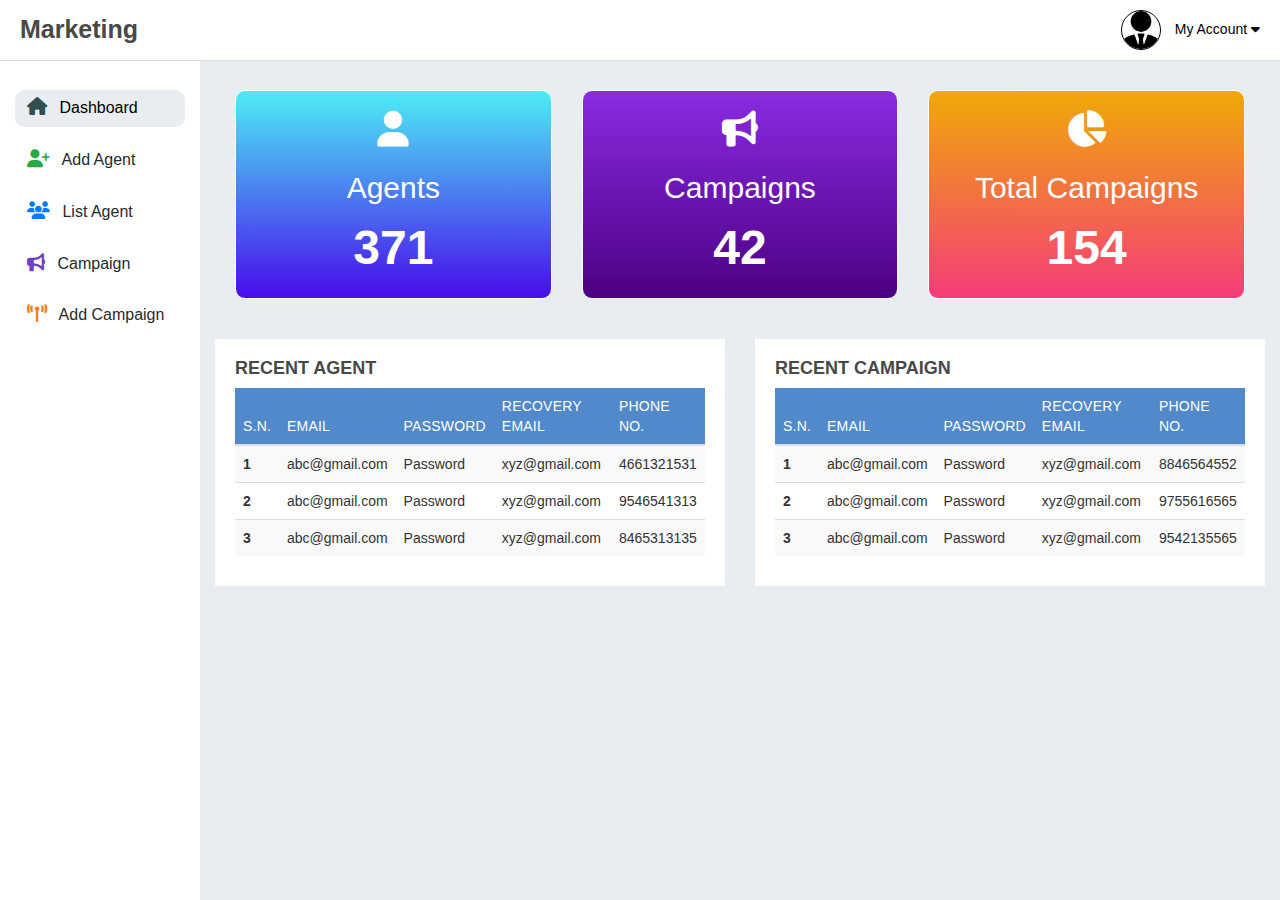
<file: index.html>
<!DOCTYPE html>
<html lang="en">

<head>
    <meta charset="UTF-8">
    <meta name="viewport" content="width=device-width, initial-scale=1.0">
    <title>Dashboard</title>
    <link rel="stylesheet" href="https://maxcdn.bootstrapcdn.com/bootstrap/3.3.7/css/bootstrap.min.css">
    <link rel="stylesheet" href="https://cdnjs.cloudflare.com/ajax/libs/font-awesome/6.5.2/css/all.min.css">
    <link rel="stylesheet" href="Assets/CSS/style.css">
    <link rel="stylesheet" href="Assets/CSS/media.css">

</head>



<body>


    <div class="topbar">
        <div class="hamburger" data-toggle="collapse" data-target="#sidebar-collapse">
            <i class="fa fa-bars"></i>
        </div>
        <div class="dash-logo">
            <!-- <img src="Assets/img/logoofsmile.png" alt="Company Logo"> -->
            <h3>Marketing</h3>
            <!-- Replace with your logo URL -->
        </div>


        <div class="profile-section">
            <div class="dropdown d-inlie">
                <img src="Assets/img/businessman.png" alt="Profile Image" class="img-circle" id="profileDropdown"
                    data-toggle="dropdown">
                <span class="text-light ml-2" data-toggle="dropdown">My Account
                    <span class="fa fa-caret-down"></span>
                </span>
                <ul class="dropdown-menu dropdown-menu-right" aria-labelledby="profileDropdown">
                    <li><a href="#"><i class="fa fa-cog"></i> Setting</a></li>
                    <li class="divider"> </li>
                    <li>
                        <a href="login.html"> <i class="fa-solid fa-right-to-bracket"></i> Login</a>
                    </li>
                    <li class="divider"> </li>
                    <li>
                        <a href="#"> <i class="fa fa-sign-out"></i> Logout</a>
                    </li>
                </ul>
            </div>
        </div>


        <!-- <div class="dropdown profile-info">
            <img src="Assets/img/businessman.png" alt="Profile Picture">
            <span>My Account</span>
            <button class="dropdown-toggle" type="button" id="dropdownMenu1" data-toggle="dropdown" aria-haspopup="true" aria-expanded="true">
                <span class="fa fa-caret-down"></span>
            </button>
            <ul class="dropdown-menu" aria-labelledby="dropdownMenu1">
                <li><a href="#"><i class="fa fa-cog"></i> Settings</a></li>
                <li><a href="#"><i class="fa fa-sign-out"></i> Logout</a></li>
            </ul>
        </div> -->



    </div>


    <div id="sidebar-collapse" class="sidebar">
        <a href="index.html" class="active"><i class="fa fa-home"></i> Dashboard</a>
        <a href="add_agent.html"><i class="fa fa-user-plus"></i> Add Agent</a>
        <a href="list_agent.html"><i class="fa fa-users"></i> List Agent</a>
        <a href="campaign.html"><i class="fa fa-bullhorn"></i> Campaign</a>
        <a href="Add_campaign.html"> <i class="fas fa-broadcast-tower"></i> Add Campaign</a>
    </div>


    <!-- <div class="content">
        <div class="container-fluid">
            <div class="row">
                <div class="card-container">

                    <div class="col-sm-4">
                        <div class="card" style="background-image: url(./Assets/img/download.svg); color: #fff;">
                            <div class="icons">
                                <i class="fas fa-users"></i>
                            </div>
                            <h4>Agents</h4>
                            <p>Visited Users: <span id="card1-users">123</span></p>
                        </div>
                    </div>

                    <div class="col-sm-4">
                        <div class="card" style="background-image: url(./Assets/img/pattern-1.jpg); color: #fff;">
                            <i class="fa fa-bullhorn"></i>
                            <h4>Active Campaigns</h4>
                            <p>Visited Users: <span id="card2-users">456</span></p>
                        </div>

                    </div>

                    <div class="col-sm-4">
                        <div class="card">
                            <i class="fa fa-tasks"></i>
                            <h4>Total Campaigns</h4>
                            <p>Visited Users: <span id="card3-users">789</span></p>
                        </div>
                    </div>

                </div>
            </div>
        </div>
    </div> -->


    <!-- <div class="cards-container"> -->


    <div class="content">
        <div class="container-fluid">

            <div class="row">
                <div class="col-md-4">
                    <div class="card agent">
                        <i class="fas fa-user icon"></i>
                        <h2>Agents</h2>
                        <!-- <h2> 654</h2> -->
                        <div class="number" data-target="5230">0</div>
                        <!-- <h3> 112</h3> -->
                    </div>
                </div>
                <div class="col-md-4">
                    <div class="card campaigns">
                        <i class="fas fa-bullhorn icon" style="color: #fff;"></i>
                        <h2>Campaigns</h2>
                        <div class="number" data-target="525">0</div>
                        <!-- <h2> 541</h2> -->
                    </div>
                </div>
                <div class="col-md-4">
                    <div class="card total-campaigns">
                        <i class="fas fa-chart-pie icon"></i>
                        <h2>Total Campaigns</h2>
                        <div class="number" data-target="2135">0</div>
                        <!-- <h2> 124</h2> -->
                    </div>
                </div>
            </div>
        </div>
    </div>
    <!-- </div> -->

    <div id="table_dashboard" class="mrgnleft">
        <div class="container-fluid">

            <div class="row">
                <div class="col-md-6">
                    <div class="dashboard_box table-responsive table-scroll">
                        <h4 id="heading">Recent Agent</h4>

                        <!-- +++++++++++++++++++++ -->

                        <table class="table table-striped bg-white p-2">
                            <thead class="thead-dark" style="background-color: #5289CA; color: #fff;">
                                <tr>
                                    <th scope="col">S.N.</th>
                                    <th scope="col">Email</th>
                                    <th scope="col">Password</th>
                                    <th scope="col">Recovery Email</th>
                                    <th scope="col">Phone No.</th>
                                </tr>
                            </thead>
                            <tbody>
                                <tr>
                                    <th scope="row">1</th>
                                    <td>abc@gmail.com</td>
                                    <td>Password</td>
                                    <td>xyz@gmail.com</td>
                                    <td>4661321531</td>
                                </tr>
                                <tr>
                                    <th scope="row">2</th>
                                    <td>abc@gmail.com</td>
                                    <td>Password</td>
                                    <td>xyz@gmail.com</td>
                                    <td>9546541313</td>
                                </tr>
                                <tr>
                                    <th scope="row">3</th>
                                    <td>abc@gmail.com</td>
                                    <td>Password</td>
                                    <td>xyz@gmail.com</td>
                                    <td>8465313135</td>
                                </tr>
                            </tbody>
                        </table>
                        <!-- +++++++++++++++++++++ -->


                    </div>
                </div>


                <div class="col-md-6">
                    <div class="dashboard_box table-responsive table-scroll">
                        <h4 id="heading">Recent Campaign</h4>

                        <!-- +++++++++++++++++++++ -->

                        <table class="table table-striped bg-white p-2">
                            <thead class="thead-dark" style="background-color: #5289CA; color: #fff;">
                                <tr>
                                    <th scope="col">S.N.</th>
                                    <th scope="col">Email</th>
                                    <th scope="col">Password</th>
                                    <th scope="col">Recovery Email</th>
                                    <th scope="col">Phone No.</th>
                                </tr>
                            </thead>
                            <tbody>
                                <tr>
                                    <th scope="row">1</th>
                                    <td>abc@gmail.com</td>
                                    <td>Password</td>
                                    <td>xyz@gmail.com</td>
                                    <td>8846564552</td>
                                </tr>
                                <tr>
                                    <th scope="row">2</th>
                                    <td>abc@gmail.com</td>
                                    <td>Password</td>
                                    <td>xyz@gmail.com</td>
                                    <td>9755616565</td>
                                </tr>
                                <tr>
                                    <th scope="row">3</th>
                                    <td>abc@gmail.com</td>
                                    <td>Password</td>
                                    <td>xyz@gmail.com</td>
                                    <td>9542135565</td>
                                </tr>
                            </tbody>
                        </table>


                        <!-- +++++++++++++++++++++ -->
                    </div>
                </div>







            </div>


        </div>
    </div>






    <script src="https://ajax.googleapis.com/ajax/libs/jquery/3.5.1/jquery.min.js"></script>
    <script src="https://maxcdn.bootstrapcdn.com/bootstrap/3.3.7/js/bootstrap.min.js"></script>
    <script src="Assets/JS/script.js"></script>


</body>

</html>
</file>
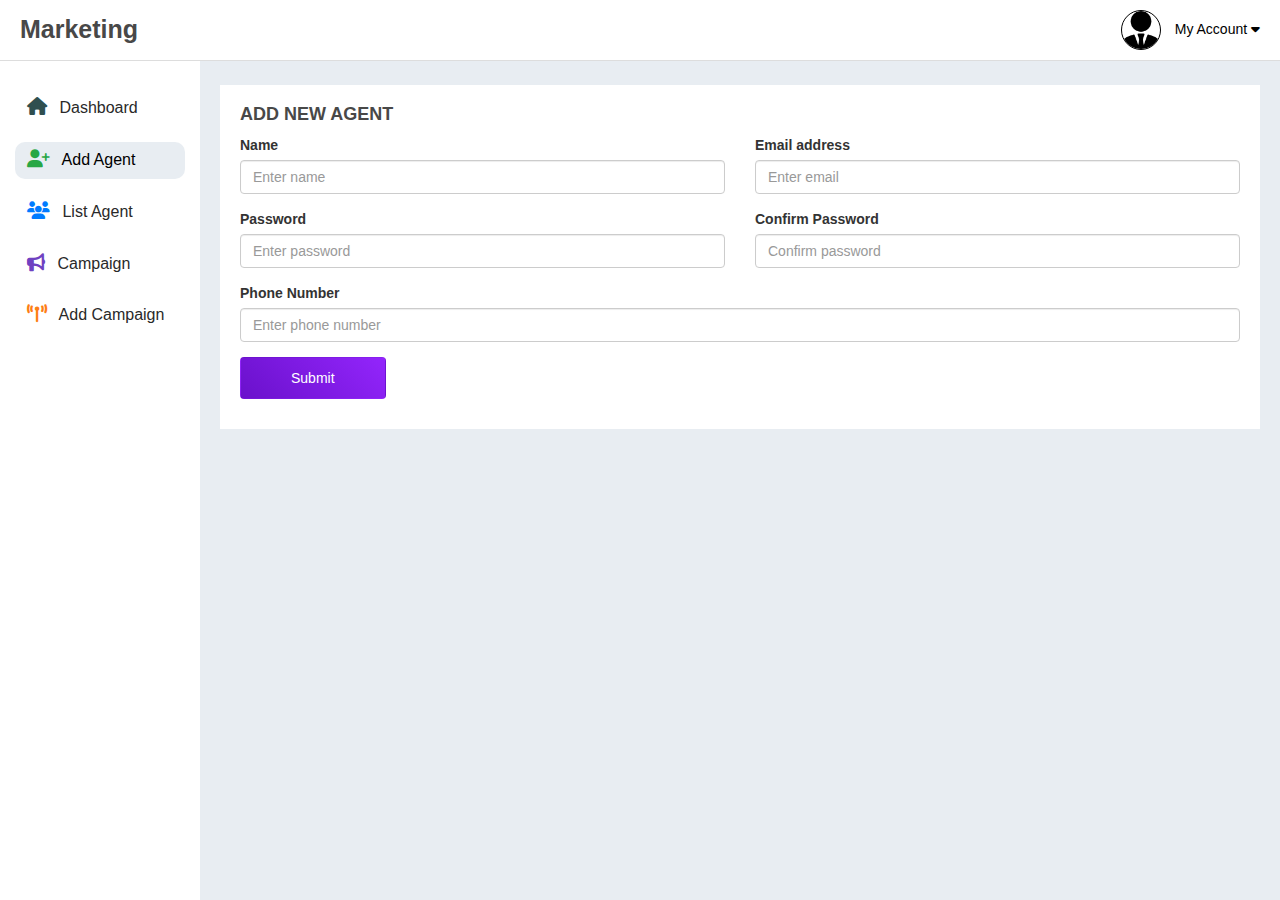
<file: add_agent.html>
<!DOCTYPE html>
<html lang="en">

<head>
    <meta charset="UTF-8">
    <meta name="viewport" content="width=device-width, initial-scale=1.0">
    <title>Dashboard</title>
    <link rel="stylesheet" href="https://maxcdn.bootstrapcdn.com/bootstrap/3.3.7/css/bootstrap.min.css">
    <!-- <link rel="stylesheet" href="https://maxcdn.bootstrapcdn.com/font-awesome/4.7.0/css/font-awesome.min.css"> -->

    <link rel="stylesheet" href="https://cdnjs.cloudflare.com/ajax/libs/font-awesome/6.5.2/css/all.min.css">
    <link rel="stylesheet" href="Assets/CSS/style.css">
    <link rel="stylesheet" href="Assets/CSS/media.css">

</head>

<body>



    <div class="topbar">
        <div class="hamburger" data-toggle="collapse" data-target="#sidebar-collapse">
            <i class="fa fa-bars"></i>
        </div>
        <div class="dash-logo">
            <!-- <img src="Assets/img/logoofsmile.png" alt="Company Logo"> -->
            <h3>Marketing</h3>

            <!-- Replace with your logo URL -->
        </div>
        <div class="profile-section">
            <div class="dropdown d-inlie">
                <img src="Assets/img/businessman.png" alt="Profile Image" class="img-circle" id="profileDropdown" data-toggle="dropdown">
                <span class="text-light ml-2" data-toggle="dropdown">My Account
                    <span class="fa fa-caret-down"></span>
                </span>
                <ul class="dropdown-menu dropdown-menu-right" aria-labelledby="profileDropdown">
                    <li><a href="#"><i class="fa fa-cog"></i> Setting</a></li>
                    <li class="divider"></li>
                    <li>
                        <a href="login.html"> <i class="fa-solid fa-right-to-bracket"></i> Login</a>
                    </li>
                    <li class="divider"> </li>
                    <li>
                        <a href="#"> <i class="fa fa-sign-out"></i> Logout</a>
                    </li>
                </ul>
            </div>
        </div>
    </div>



    <div id="sidebar-collapse" class="sidebar">
        <a href="index.html"><i class="fa fa-home"></i> Dashboard</a>
        <a href="add_agent.html" class="active"><i class="fa fa-user-plus"></i> Add Agent</a>
        <a href="list_agent.html"><i class="fa fa-users"></i> List Agent</a>
        <a href="campaign.html"><i class="fa fa-bullhorn"></i> Campaign</a>
        <a href="Add_campaign.html"> <i class="fas fa-broadcast-tower"></i> Add Campaign</a>
    </div>




    <!-- ~~~~~~~~~~~~~~~~~~~~~~~~~~~~~~~~ -->

    <div id="agent_form" class="mrgnleft mrgntop">
        <div class="container-fluid">
            <div class="row">
                <form>
                    <h4 class="mb-4" id="heading">Add new agent</h4>
                    <div class="form-group">
                        <div class="row">
                            <div class="col-sm-6">
                                <label for="name">Name</label>
                                <input type="text" class="form-control" id="name" placeholder="Enter name" required>
                            </div>
                            <div class="col-sm-6">
                                <label for="email">Email address</label>
                                <input type="email" class="form-control" id="email" placeholder="Enter email" required>
                            </div>
                        </div>
                    </div>
                    <div class="form-group">
                        <div class="row">
                            <div class="col-sm-6">
                                <label for="password">Password</label>
                                <input type="password" class="form-control" id="password" placeholder="Enter password" required>
                            </div>
                            <div class="col-sm-6">
                                <label for="confirm-password">Confirm Password</label>
                                <input type="password" class="form-control" id="confirm-password" placeholder="Confirm password" required>
                            </div>
                        </div>
                    </div>
                    <div class="form-group">
                        <div class="row">
                            <div class="col-sm-12">
                                <label for="phone">Phone Number</label>
                                <input type="tel" class="form-control" id="phone" placeholder="Enter phone number" required>
                            </div>
                        </div>
                    </div>
                    <button type="button" class="btn btn-dark ">Submit</button>
                </form>
            </div>
        </div>
    </div>
    <!-- ~~~~~~~~~~~~~~~~~~~~~~~~~~~~~~~~ -->



    <!-- <div id="table_dashboard" class="mrgnleft">
        <div class="container-fluid">

            <div class="row">
                <div class="col-sm-12">
                    <div class="dashboard_box table-responsive table-scroll">
                        <h4 id="heading">Agent data</h4>

                        <table class="table table-striped bg-white p-2">
                            <thead class="thead-dark" style="background-color: #292929; color: #fff;">
                                <tr>
                                    <th scope="col">S.N.</th>
                                    <th scope="col">Email</th>
                                    <th scope="col">Password</th>
                                    <th scope="col">Recovery Email</th>
                                    <th scope="col">Phone No.</th>
                                    <th scope="col">Country Name</th>
                                    <th scope="col">Status</th>
                                </tr>
                            </thead>
                            <tbody>
                                <tr>
                                    <th scope="row">1</th>
                                    <td>Mark</td>
                                    <td>Otto</td>
                                    <td>@mdo</td>
                                    <td>4661321531</td>
                                    <td>xyz</td>
                                    <td>xyz</td>
                                </tr>
                                <tr>
                                    <th scope="row">2</th>
                                    <td>Jacob</td>
                                    <td>Thornton</td>
                                    <td>@fat</td>
                                    <td>9546541313</td>
                                    <td>xyz</td>
                                    <td>xyz</td>

                                </tr>
                                <tr>
                                    <th scope="row">3</th>
                                    <td>Larry</td>
                                    <td>the Bird</td>
                                    <td>@twitter</td>
                                    <td>8465313135</td>
                                    <td>xyz</td>
                                    <td>xyz</td>

                                </tr>
                            </tbody>
                        </table>

                    </div>
                </div>
            </div>
        </div>
    </div> -->





    <script src="https://ajax.googleapis.com/ajax/libs/jquery/3.5.1/jquery.min.js"></script>
    <script src="https://maxcdn.bootstrapcdn.com/bootstrap/3.3.7/js/bootstrap.min.js"></script>

    <script src="Assets/JS/script.js"></script>

</body>

</html>
</file>
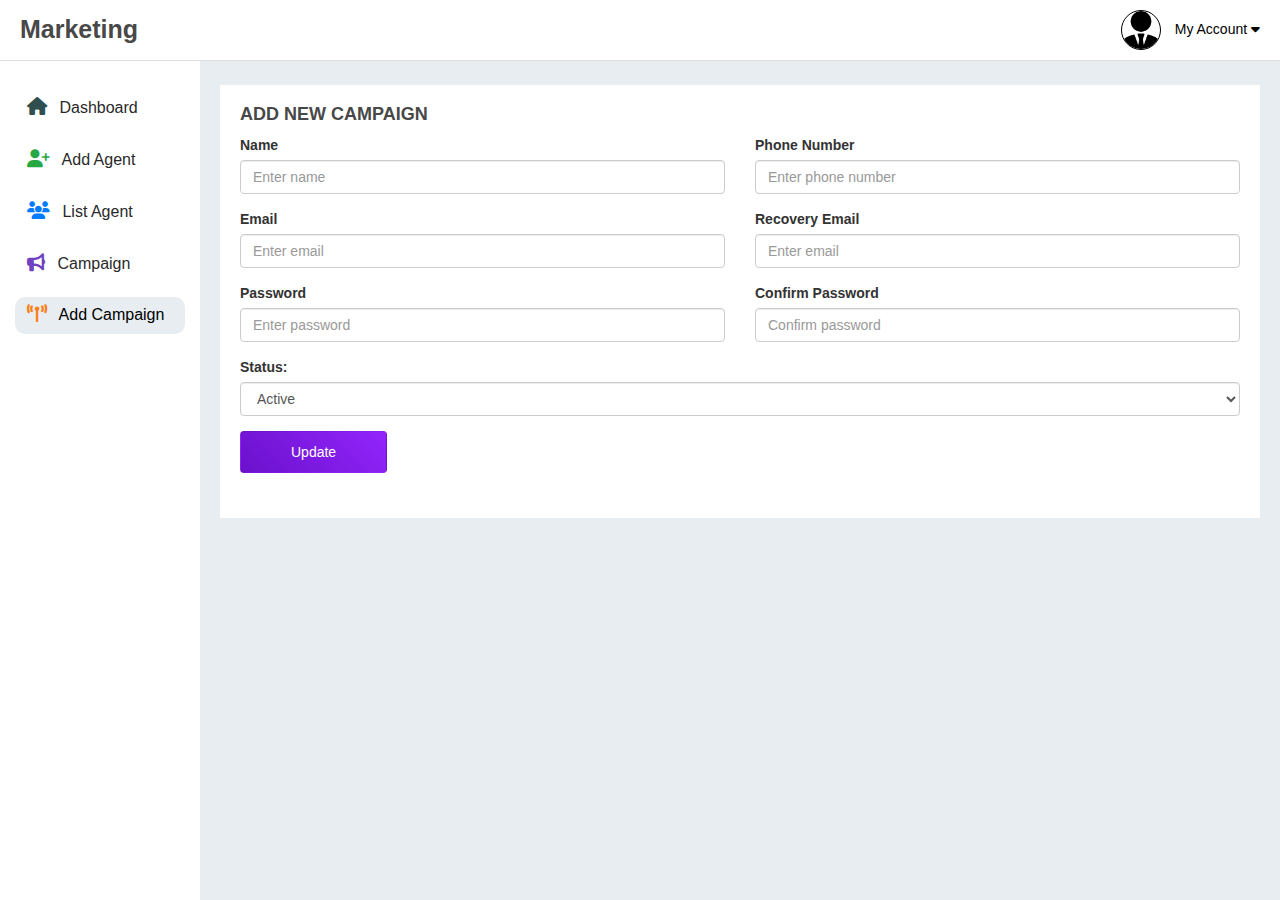
<file: Add_campaign.html>
<!DOCTYPE html>
<html lang="en">

<head>
    <meta charset="UTF-8">
    <meta name="viewport" content="width=device-width, initial-scale=1.0">
    <title>Dashboard</title>
    <link rel="stylesheet" href="https://maxcdn.bootstrapcdn.com/bootstrap/3.3.7/css/bootstrap.min.css">
    <link rel="stylesheet" href="https://cdnjs.cloudflare.com/ajax/libs/font-awesome/6.5.2/css/all.min.css">
    <link rel="stylesheet" href="Assets/CSS/style.css">
    <link rel="stylesheet" href="Assets/CSS/media.css">

</head>

<body>



    <div class="topbar">
        <div class="hamburger" data-toggle="collapse" data-target="#sidebar-collapse">
            <i class="fa fa-bars"></i>
        </div>
        <div class="dash-logo">
            <!-- <img src="Assets/img/logoofsmile.png" alt="Company Logo"> -->
            <h3>Marketing</h3>
            <!-- Replace with your logo URL -->
        </div>
        <div class="profile-section">
            <div class="dropdown d-inlie">
                <img src="Assets/img/businessman.png" alt="Profile Image" class="img-circle" id="profileDropdown" data-toggle="dropdown">
                <span class="text-light ml-2" data-toggle="dropdown">My Account
                    <span class="fa fa-caret-down"></span>
                </span>
                <ul class="dropdown-menu dropdown-menu-right" aria-labelledby="profileDropdown">
                    <li><a href="#"><i class="fa fa-cog"></i> Setting</a></li>
                    <li class="divider"></li>
                    <li>
                        <a href="login.html"> <i class="fa-solid fa-right-to-bracket"></i> Login</a>
                    </li>
                    <li class="divider"> </li>
                    <li>
                        <a href="#"> <i class="fa fa-sign-out"></i> Logout</a>
                    </li>
                </ul>
            </div>
        </div>
    </div>



    <div id="sidebar-collapse" class="sidebar">
        <a href="index.html"><i class="fa fa-home"></i> Dashboard</a>
        <a href="add_agent.html"><i class="fa fa-user-plus"></i> Add Agent</a>
        <a href="list_agent.html"><i class="fa fa-users"></i> List Agent</a>
        <a href="campaign.html"><i class="fa fa-bullhorn"></i> Campaign</a>
        <a href="Add_campaign.html" class="active"> <i class="fas fa-broadcast-tower"></i> Add Campaign</a>
    </div>




    <!-- ~~~~~~~~~~~~~~~~~~~~~~~~~~~~~~~~ -->

    <div id="agent_form" class="mrgnleft mrgntop">
        <div class="container-fluid">
            <div class="row">
                <form>
                    <h4 class="mb-4" id="heading">Add new campaign</h4>
                    <div class="form-group">
                        <div class="row">
                            <div class="col-sm-6">
                                <label for="name">Name</label>
                                <input type="text" class="form-control" id="name" placeholder="Enter name" required>
                            </div>

                            <div class="col-sm-6">
                                <label for="phone">Phone Number</label>
                                <input type="tel" class="form-control" id="phone" placeholder="Enter phone number" required>
                            </div>

                        </div>
                    </div>
                    <div class="form-group">
                        <div class="row">
                            <div class="col-sm-6">
                                <label for="email">Email</label>
                                <input type="email" class="form-control" id="email" placeholder="Enter email" required>
                            </div>
                            <div class="col-sm-6">
                                <label for="email">Recovery Email</label>
                                <input type="email" class="form-control" id="email" placeholder="Enter email" required>
                            </div>

                        </div>
                    </div>
                    <div class="form-group">
                        <div class="row">
                            <div class="col-sm-6">
                                <label for="password">Password</label>
                                <input type="password" class="form-control" id="password" placeholder="Enter password" required>
                            </div>
                            <div class="col-sm-6">
                                <label for="confirm-password">Confirm Password</label>
                                <input type="password" class="form-control" id="confirm-password" placeholder="Confirm password" required>
                            </div>

                        </div>
                    </div>
                    <div class="form-group">
                        <label for="status">Status:</label>
                        <select class="form-control" id="status" name="status">
                            <option value="active">Active</option>
                            <option value="inreview">In Review</option>
                            <option value="suspended">Suspended</option>
                            <option value="appealed">Appealed</option>
                        </select>
                    </div>


                    <div class="form-group">
                        <div class="row">
                            <div class="col-sm-12 col-lg-3 col-md-4">
                                <button type="button" class="btn btn-dark ">Update</button>
                            </div>
                        </div>
                    </div>
                    <!-- <button type="button" class="btn btn-dark ">Save</button> -->
                </form>
            </div>
        </div>
    </div>
    <!-- ~~~~~~~~~~~~~~~~~~~~~~~~~~~~~~~~ -->





    <script src="https://ajax.googleapis.com/ajax/libs/jquery/3.5.1/jquery.min.js"></script>
    <script src="https://maxcdn.bootstrapcdn.com/bootstrap/3.3.7/js/bootstrap.min.js"></script>

    <script src="Assets/JS/script.js"></script>

</body>

</html>
</file>
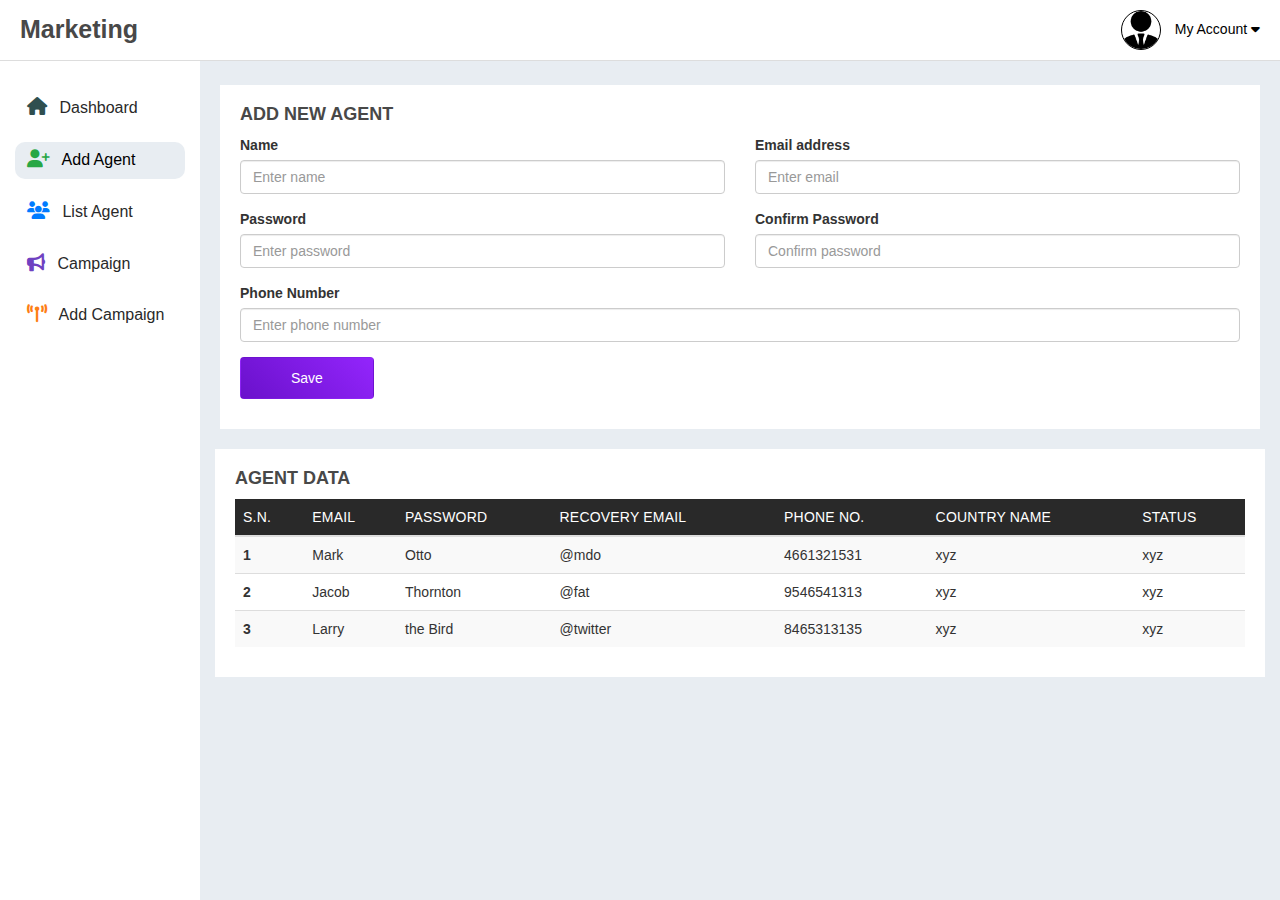
<file: agent.html>
<!DOCTYPE html>
<html lang="en">

<head>
    <meta charset="UTF-8">
    <meta name="viewport" content="width=device-width, initial-scale=1.0">
    <title>Dashboard</title>
    <link rel="stylesheet" href="https://maxcdn.bootstrapcdn.com/bootstrap/3.3.7/css/bootstrap.min.css">
    <!-- <link rel="stylesheet" href="https://maxcdn.bootstrapcdn.com/font-awesome/4.7.0/css/font-awesome.min.css"> -->

    <link rel="stylesheet" href="https://cdnjs.cloudflare.com/ajax/libs/font-awesome/6.5.2/css/all.min.css">
    <link rel="stylesheet" href="Assets/CSS/style.css">
    <link rel="stylesheet" href="Assets/CSS/media.css">

</head>

<body>



    <div class="topbar">
        <div class="hamburger" data-toggle="collapse" data-target="#sidebar-collapse">
            <i class="fa fa-bars"></i>
        </div>
        <div class="dash-logo">
            <!-- <img src="Assets/img/logoofsmile.png" alt="Company Logo"> -->
            <h3>Marketing</h3>
            <!-- Replace with your logo URL -->
        </div>
        <div class="profile-section">
            <div class="dropdown d-inlie">
                <img src="Assets/img/businessman.png" alt="Profile Image" class="img-circle" id="profileDropdown" data-toggle="dropdown">
                <span class="text-light ml-2" data-toggle="dropdown">My Account
                    <span class="fa fa-caret-down"></span>
                </span>
                <ul class="dropdown-menu dropdown-menu-right" aria-labelledby="profileDropdown">
                    <li><a href="#"><i class="fa fa-cog"></i> Setting</a></li>
                    <li class="divider"></li>
                    <li>
                        <a href="login.html"> <i class="fa-solid fa-right-to-bracket"></i> Login</a>
                    </li>
                    <li class="divider"> </li>
                    <li>
                        <a href="#"> <i class="fa fa-sign-out"></i> Logout</a>
                    </li>
                </ul>
            </div>
        </div>
    </div>



    <div id="sidebar-collapse" class="sidebar">
        <a href="index.html"><i class="fa fa-home"></i> Dashboard</a>
        <a href="add_agent.html" class="active"><i class="fa fa-user-plus"></i> Add Agent</a>
        <a href="list_agent.html"><i class="fa fa-users"></i> List Agent</a>
        <a href="campaign.html"><i class="fa fa-bullhorn"></i> Campaign</a>
        <a href="Add_campaign.html"> <i class="fas fa-broadcast-tower"></i> Add Campaign</a>
    </div>




    <!-- ~~~~~~~~~~~~~~~~~~~~~~~~~~~~~~~~ -->

    <div id="agent_form" class="mrgnleft mrgntop">
        <div class="container-fluid">
            <div class="row">
                <form>
                    <h4 class="mb-4" id="heading">Add new agent</h4>
                    <div class="form-group">
                        <div class="row">
                            <div class="col-sm-6">
                                <label for="name">Name</label>
                                <input type="text" class="form-control" id="name" placeholder="Enter name" required>
                            </div>
                            <div class="col-sm-6">
                                <label for="email">Email address</label>
                                <input type="email" class="form-control" id="email" placeholder="Enter email" required>
                            </div>
                        </div>
                    </div>
                    <div class="form-group">
                        <div class="row">
                            <div class="col-sm-6">
                                <label for="password">Password</label>
                                <input type="password" class="form-control" id="password" placeholder="Enter password" required>
                            </div>
                            <div class="col-sm-6">
                                <label for="confirm-password">Confirm Password</label>
                                <input type="password" class="form-control" id="confirm-password" placeholder="Confirm password" required>
                            </div>
                        </div>
                    </div>
                    <div class="form-group">
                        <div class="row">
                            <div class="col-sm-12">
                                <label for="phone">Phone Number</label>
                                <input type="tel" class="form-control" id="phone" placeholder="Enter phone number" required>
                            </div>
                        </div>
                    </div>
                    <button type="button" class="btn btn-dark ">Save</button>
                </form>
            </div>
        </div>
    </div>
    <!-- ~~~~~~~~~~~~~~~~~~~~~~~~~~~~~~~~ -->



    <div id="table_dashboard" class="mrgnleft">
        <div class="container-fluid">

            <div class="row">
                <div class="col-sm-12">
                    <div class="dashboard_box table-responsive table-scroll">
                        <h4 id="heading">Agent data</h4>

                        <!-- +++++++++++++++++++++ -->
                        <table class="table table-striped bg-white p-2">
                            <thead class="thead-dark" style="background-color: #292929; color: #fff;">
                                <tr>
                                    <th scope="col">S.N.</th>
                                    <th scope="col">Email</th>
                                    <th scope="col">Password</th>
                                    <th scope="col">Recovery Email</th>
                                    <th scope="col">Phone No.</th>
                                    <th scope="col">Country Name</th>
                                    <th scope="col">Status</th>
                                </tr>
                            </thead>
                            <tbody>
                                <tr>
                                    <th scope="row">1</th>
                                    <td>Mark</td>
                                    <td>Otto</td>
                                    <td>@mdo</td>
                                    <td>4661321531</td>
                                    <td>xyz</td>
                                    <td>xyz</td>
                                </tr>
                                <tr>
                                    <th scope="row">2</th>
                                    <td>Jacob</td>
                                    <td>Thornton</td>
                                    <td>@fat</td>
                                    <td>9546541313</td>
                                    <td>xyz</td>
                                    <td>xyz</td>

                                </tr>
                                <tr>
                                    <th scope="row">3</th>
                                    <td>Larry</td>
                                    <td>the Bird</td>
                                    <td>@twitter</td>
                                    <td>8465313135</td>
                                    <td>xyz</td>
                                    <td>xyz</td>

                                </tr>
                            </tbody>
                        </table>
                        <!-- +++++++++++++++++++++ -->


                    </div>
                </div>
            </div>
        </div>
    </div>





    <script src="https://ajax.googleapis.com/ajax/libs/jquery/3.5.1/jquery.min.js"></script>
    <script src="https://maxcdn.bootstrapcdn.com/bootstrap/3.3.7/js/bootstrap.min.js"></script>

    <script src="Assets/JS/script.js"></script>

</body>

</html>
</file>
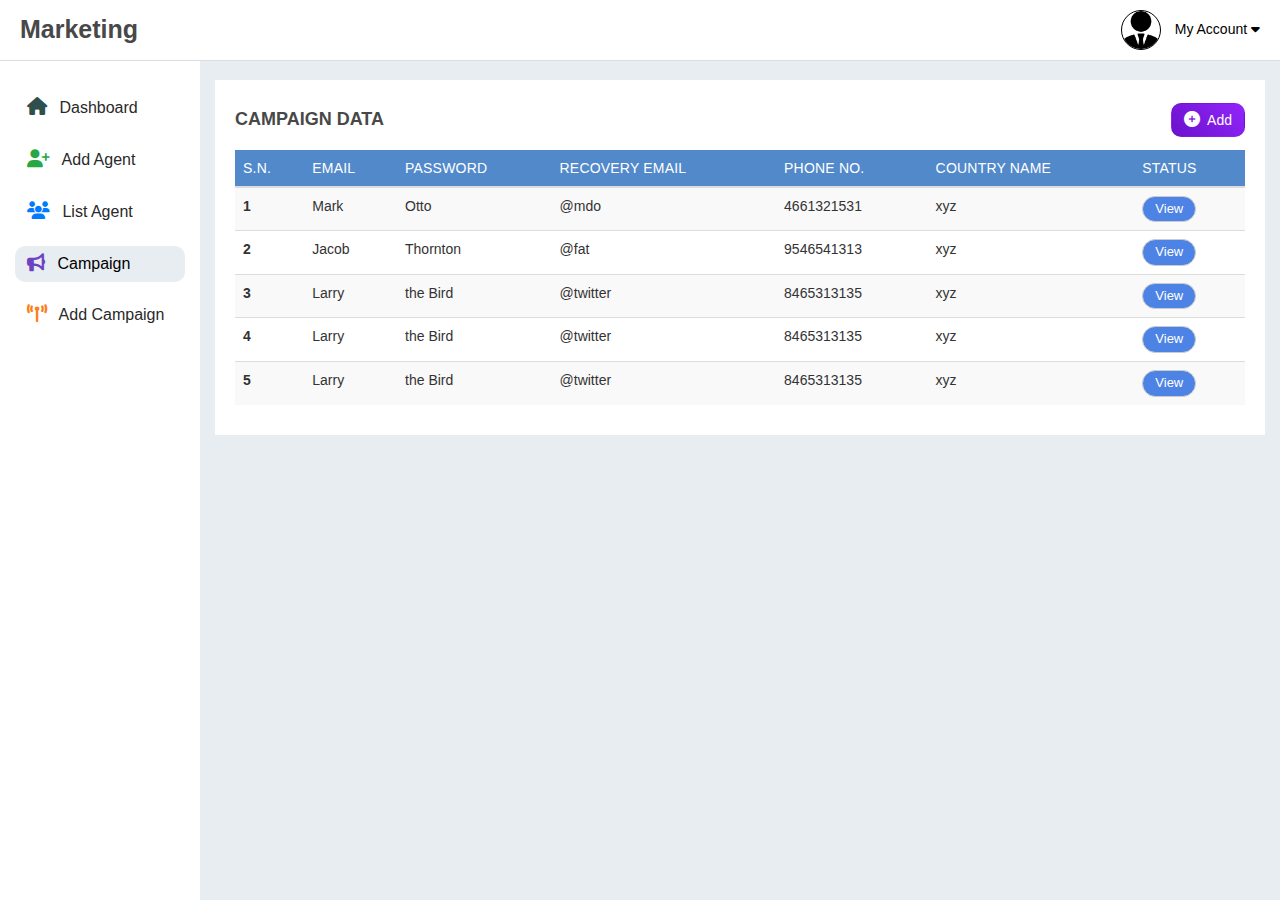
<file: campaign.html>
<!DOCTYPE html>
<html lang="en">

<head>
    <meta charset="UTF-8">
    <meta name="viewport" content="width=device-width, initial-scale=1.0">
    <title>Dashboard</title>
    <link rel="stylesheet" href="https://maxcdn.bootstrapcdn.com/bootstrap/3.3.7/css/bootstrap.min.css">
    <!-- <link rel="stylesheet" href="https://maxcdn.bootstrapcdn.com/font-awesome/4.7.0/css/font-awesome.min.css"> -->
    <link rel="stylesheet" href="https://cdnjs.cloudflare.com/ajax/libs/font-awesome/6.5.2/css/all.min.css">

    <link rel="stylesheet" href="Assets/CSS/style.css">
    <link rel="stylesheet" href="Assets/CSS/media.css">

</head>

<body>
    <div class="topbar">
        <div class="hamburger" data-toggle="collapse" data-target="#sidebar-collapse">
            <i class="fa fa-bars"></i>
        </div>
        <div class="dash-logo">
            <!-- <img src="Assets/img/logoofsmile.png" alt="Company Logo"> -->
            <h3>Marketing</h3>
        </div>
        <div class="profile-section">
            <div class="dropdown d-inlie">
                <img src="Assets/img/businessman.png" alt="Profile Image" class="img-circle" id="profileDropdown" data-toggle="dropdown">
                <span class="text-light ml-2" data-toggle="dropdown">My Account
                    <span class="fa fa-caret-down"></span>
                </span>
                <ul class="dropdown-menu dropdown-menu-right" aria-labelledby="profileDropdown">
                    <li><a href="#"><i class="fa fa-cog"></i> Setting</a></li>
                    <li class="divider"></li>
                    <li>
                        <a href="login.html"> <i class="fa-solid fa-right-to-bracket"></i> Login</a>
                    </li>
                    <li class="divider"> </li>
                    <li>
                        <a href="#"> <i class="fa fa-sign-out"></i> Logout</a>
                    </li>
                </ul>
            </div>
        </div>
    </div>


    <div id="sidebar-collapse" class="sidebar">
        <a href="index.html"><i class="fa fa-home"></i> Dashboard</a>
        <a href="add_agent.html"><i class="fa fa-user-plus"></i> Add Agent</a>
        <a href="list_agent.html"><i class="fa fa-users"></i> List Agent</a>
        <a href="campaign.html" class="active"><i class="fa fa-bullhorn"></i> Campaign</a>
        <a href="Add_campaign.html"> <i class="fas fa-broadcast-tower"></i> Add Campaign</a>
    </div>




    <div id="table_dashboard" class="mrgntop mrgnleft mt-5">
        <div class="container-fluid">

            <div class="row">
                <div class="col-sm-12">
                    <div class="dashboard_box table-responsive table-scroll">
                        <div class="head d-flex float-right">
                            <h4 id="heading">Campaign Data</h4>
                            <button class="btn">
                                <a href="Add_campaign.html" style="color: #fff; text-decoration: none;">
                                    <i class="fa fa-plus-circle"></i>&nbsp; Add
                                </a>
                            </button>
                        </div>

                        <!-- +++++++++++++++++++++ -->
                        <table class="table table-striped bg-white p-2">
                            <thead class="thead-dark" style="background-color: #5289CA; color: #fff;">
                                <tr>
                                    <th scope="col">S.N.</th>
                                    <th scope="col">Email</th>
                                    <th scope="col">Password</th>
                                    <th scope="col">Recovery Email</th>
                                    <th scope="col">Phone No.</th>
                                    <th scope="col">Country Name</th>
                                    <th scope="col">Status</th>
                                </tr>
                            </thead>
                            <tbody>
                                <tr>
                                    <th scope="row">1</th>
                                    <td>Mark</td>
                                    <td>Otto</td>
                                    <td>@mdo</td>
                                    <td>4661321531</td>
                                    <td>xyz</td>
                                    <td class="view">
                                        <button>View</button>
                                    </td>
                                </tr>
                                <tr>
                                    <th scope="row">2</th>
                                    <td>Jacob</td>
                                    <td>Thornton</td>
                                    <td>@fat</td>
                                    <td>9546541313</td>
                                    <td>xyz</td>
                                    <td class="view">
                                        <button>View</button>
                                    </td>

                                </tr>
                                <tr>
                                    <th scope="row">3</th>
                                    <td>Larry</td>
                                    <td>the Bird</td>
                                    <td>@twitter</td>
                                    <td>8465313135</td>
                                    <td>xyz</td>
                                    <td class="view">
                                        <button>View</button>
                                    </td>

                                </tr>
                                <tr>
                                    <th scope="row">4</th>
                                    <td>Larry</td>
                                    <td>the Bird</td>
                                    <td>@twitter</td>
                                    <td>8465313135</td>
                                    <td>xyz</td>
                                    <td class="view">
                                        <button>View</button>
                                    </td>

                                </tr>
                                <tr>
                                    <th scope="row">5</th>
                                    <td>Larry</td>
                                    <td>the Bird</td>
                                    <td>@twitter</td>
                                    <td>8465313135</td>
                                    <td>xyz</td>
                                    <td class="view">
                                        <button>View</button>
                                    </td>

                                </tr>
                            </tbody>
                        </table>
                        <!-- +++++++++++++++++++++ -->


                    </div>
                </div>
            </div>
        </div>
    </div>


    <!-- ++++++++++ Popup  +++++++++++++ -->

    <div class="popup-form" id="popupForm">
        <span class="close-btn" onclick="closePopup()">&times;</span>
        <h4>Update Data</h4>
        <input type="text" placeholder="Name">
        <input type="email" placeholder="Email">
        <input type="text" placeholder="Phone No.">
        <input type="email" placeholder="Email">
        <input type="text" placeholder="Country">
        <button onclick="saveData()">Save</button>
    </div>

    <!-- +++++++++++++++++++++++ -->





    <script src="https://ajax.googleapis.com/ajax/libs/jquery/3.5.1/jquery.min.js"></script>
    <script src="https://maxcdn.bootstrapcdn.com/bootstrap/3.3.7/js/bootstrap.min.js"></script>

    <script src="Assets/JS/script.js"></script>


</body>

</html>
</file>
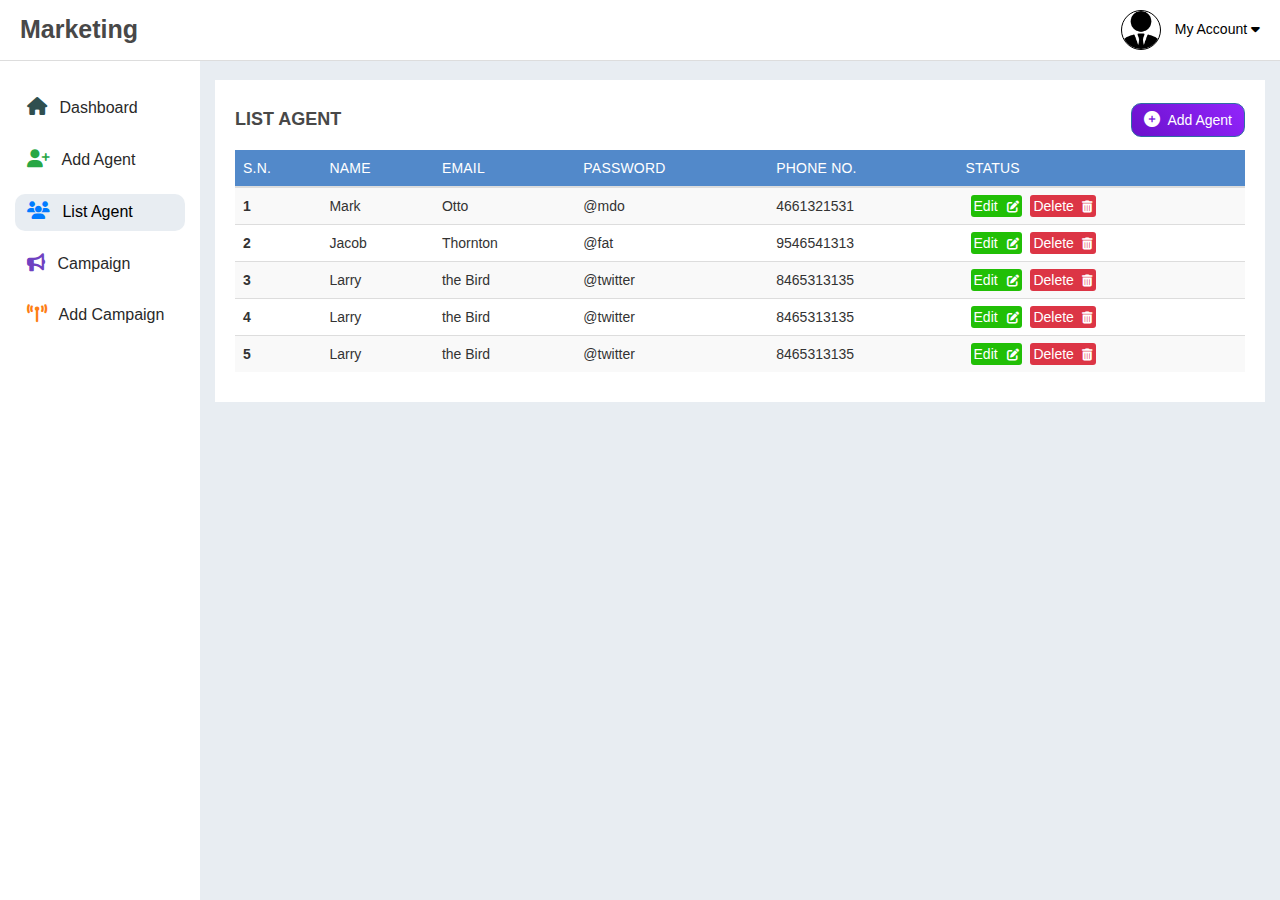
<file: list_agent.html>
<!DOCTYPE html>
<html lang="en">

<head>
    <meta charset="UTF-8">
    <meta name="viewport" content="width=device-width, initial-scale=1.0">
    <title>Dashboard</title>
    <link rel="stylesheet" href="https://maxcdn.bootstrapcdn.com/bootstrap/3.3.7/css/bootstrap.min.css">
    <!-- <link rel="stylesheet" href="https://maxcdn.bootstrapcdn.com/font-awesome/4.7.0/css/font-awesome.min.css"> -->

    <link rel="stylesheet" href="https://cdnjs.cloudflare.com/ajax/libs/font-awesome/6.5.2/css/all.min.css">
    <link rel="stylesheet" href="Assets/CSS/style.css">
    <link rel="stylesheet" href="Assets/CSS/media.css">


</head>

<body>
    <div class="topbar">
        <div class="hamburger" data-toggle="collapse" data-target="#sidebar-collapse">
            <i class="fa fa-bars"></i>
        </div>
        <div class="dash-logo">
            <!-- <img src="Assets/img/logoofsmile.png" alt="Company Logo"> -->
            <h3>Marketing</h3>
            <!-- Replace with your logo URL -->
        </div>


        <div class="profile-section">
            <div class="dropdown d-inlie">
                <img src="Assets/img/businessman.png" alt="Profile Image" class="img-circle" id="profileDropdown" data-toggle="dropdown">
                <span class="text-light ml-2" data-toggle="dropdown">My Account
                    <span class="fa fa-caret-down"></span>
                </span>
                <ul class="dropdown-menu dropdown-menu-right" aria-labelledby="profileDropdown">
                    <li><a href="#"><i class="fa fa-cog"></i> Setting</a></li>
                    <li class="divider"></li>
                    <li>
                        <a href="login.html"> <i class="fa-solid fa-right-to-bracket"></i> Login</a>
                    </li>
                    <li class="divider"> </li>
                    <li>
                        <a href="#"> <i class="fa fa-sign-out"></i> Logout</a>
                    </li>
                </ul>
            </div>
        </div>
    </div>



    <div id="sidebar-collapse" class="sidebar">
        <a href="index.html"><i class="fa fa-home"></i> Dashboard</a>
        <a href="add_agent.html"><i class="fa fa-user-plus"></i> Add Agent</a>
        <a href="list_agent.html" class="active"><i class="fa fa-users"></i> List Agent</a>
        <a href="campaign.html"><i class="fa fa-bullhorn"></i> Campaign</a>
        <a href="Add_campaign.html"> <i class="fas fa-broadcast-tower"></i> Add Campaign</a>
    </div>





    <div id="table_dashboard" class="mrgntop mrgnleft">
        <div class="container-fluid">

            <div class="row">
                <div class="col-sm-12">
                    <div class="dashboard_box table-responsive table-scroll">

                        <div class="head d-flex float-right">
                            <h4 id="heading">List AGENT </h4>
                            <button class="btn btn-primary" onclick="showPopup()">
                                <a href="add_agent.html" style="color: #fff; text-decoration: none;">
                                    <i class="fa fa-plus-circle"></i>&nbsp; Add Agent
                                </a>
                            </button>
                        </div>

                        <!-- +++++++++++++++++++++ -->
                        <table class="table table-striped bg-white p-2">
                            <thead class="thead-dark" style="background-color: #5289CA; color: #fff;">
                                <tr>
                                    <th scope="col">S.N.</th>
                                    <th scope="col">Name</th>
                                    <th scope="col">Email</th>
                                    <th scope="col">Password</th>
                                    <th scope="col">Phone No.</th>
                                    <th scope="col">Status</th>
                                </tr>
                            </thead>
                            <tbody>
                                <tr>
                                    <th scope="row">1</th>
                                    <td>Mark</td>
                                    <td>Otto</td>
                                    <td>@mdo</td>
                                    <td>4661321531</td>
                                    <td class="crud">
                                        <span class="edits">
                                            <a href="agent.html">Edit <i class="fa-solid fa-pen-to-square"></i></a>
                                        </span>
                                        <span class="del">
                                            <a href="#"> Delete<i class="fa-solid fa-trash-can"></i></a>
                                        </span>
                                    </td>
                                </tr>
                                <tr>
                                    <th scope="row">2</th>
                                    <td>Jacob</td>
                                    <td>Thornton</td>
                                    <td>@fat</td>
                                    <td>9546541313</td>
                                    <td class="crud">
                                        <span class="edits">
                                            <a href="agent.html">Edit <i class="fa-solid fa-pen-to-square"></i></a>
                                        </span>
                                        <span class="del">
                                            <a href="#"> Delete<i class="fa-solid fa-trash-can"></i></a>
                                        </span>
                                    </td>

                                </tr>
                                <tr>
                                    <th scope="row">3</th>
                                    <td>Larry</td>
                                    <td>the Bird</td>
                                    <td>@twitter</td>
                                    <td>8465313135</td>
                                    <td class="crud">
                                        <span class="edits">
                                            <a href="agent.html">Edit <i class="fa-solid fa-pen-to-square"></i></a>
                                        </span>
                                        <span class="del">
                                            <a href="#"> Delete<i class="fa-solid fa-trash-can"></i></a>
                                        </span>
                                    </td>

                                </tr>
                                <tr>
                                    <th scope="row">4</th>
                                    <td>Larry</td>
                                    <td>the Bird</td>
                                    <td>@twitter</td>
                                    <td>8465313135</td>
                                    <td class="crud">
                                        <span class="edits">
                                            <a href="agent.html">Edit <i class="fa-solid fa-pen-to-square"></i></a>
                                        </span>
                                        <span class="del">
                                            <a href="#"> Delete<i class="fa-solid fa-trash-can"></i></a>
                                        </span>
                                    </td>

                                </tr>
                                <tr>
                                    <th scope="row">5</th>
                                    <td>Larry</td>
                                    <td>the Bird</td>
                                    <td>@twitter</td>
                                    <td>8465313135</td>
                                    <td class="crud">
                                        <span class="edits">
                                            <a href="agent.html">Edit <i class="fa-solid fa-pen-to-square"></i></a>
                                        </span>
                                        <span class="del">
                                            <a href="#"> Delete<i class="fa-solid fa-trash-can"></i></a>
                                        </span>
                                    </td>

                                </tr>
                            </tbody>
                        </table>
                        <!-- +++++++++++++++++++++ -->


                    </div>
                </div>
            </div>
        </div>
    </div>







    <!-- ++++++++++ Popup  +++++++++++++ -->

    <!-- <div class="popup-form" id="popupForm">
        <span class="close-btn" onclick="closePopup()">&times;</span>
        <h4>Update Data</h4>
        <input type="text" placeholder="Name">
        <input type="email" placeholder="Email">
        <input type="text" placeholder="Phone No.">
        <input type="email" placeholder="Email">
        <input type="text" placeholder="Country">
        <button onclick="saveData()">Save</button>
    </div> -->

    <!-- +++++++++++++++++++++++ -->










    <script src="https://ajax.googleapis.com/ajax/libs/jquery/3.5.1/jquery.min.js"></script>
    <script src="https://maxcdn.bootstrapcdn.com/bootstrap/3.3.7/js/bootstrap.min.js"></script>

    <script src="Assets/JS/script.js"></script>


</body>

</html>
</file>
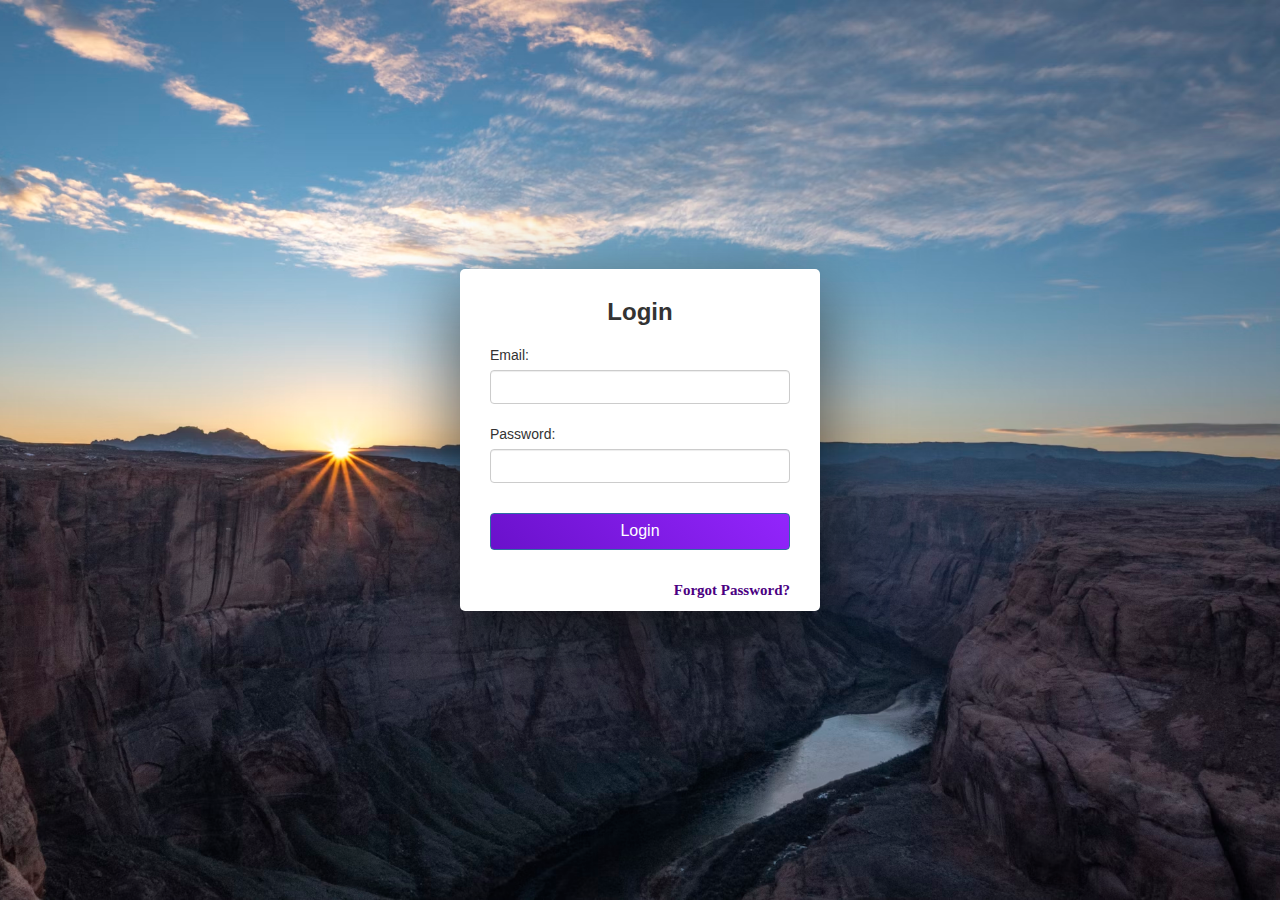
<file: login.html>
<!DOCTYPE html>
<html lang="en">

<head>
    <meta charset="UTF-8">
    <meta name="viewport" content="width=device-width, initial-scale=1.0">
    <title>Login Page</title>

    <link rel="stylesheet" href="https://maxcdn.bootstrapcdn.com/bootstrap/3.3.7/css/bootstrap.min.css">
    <link rel="stylesheet" href="https://cdnjs.cloudflare.com/ajax/libs/font-awesome/6.5.2/css/all.min.css">
    <link rel="stylesheet" href="Assets/CSS/style.css">
    <link rel="stylesheet" href="Assets/CSS/media.css">


</head>

<body>


    <div id="page_login">
        <div class="container">
            <div class="row">
                <div class="col-sm-4 col-sm-offset-4">
                    <div class="login-form">

                        <div class="login-heading text-center">
                            <h3><b>Login</b></h3>
                            <!-- <img src="/Assets/img/logoofsmile.png" alt="Logo">/ -->
                            <!-- Replace placeholder with the path to your logo image -->
                        </div>

                        <form action="login.php" method="POST">
                            <div class="form-group">
                                <label for="email">Email:</label>
                                <input type="email" class="form-control" id="email" name="email" required>
                            </div>

                            <div class="form-group">
                                <label for="password">Password:</label>
                                <input type="password" class="form-control" id="password" name="password" required>
                            </div>
                            <button type="submit" class="btn btn-primary btn-block">Login</button>

                            <a href="forgot_password.php" class="forgot-password">Forgot Password?</a>

                        </form>
                    </div>
                </div>
            </div>
        </div>
    </div>
    <!--  -->




</body>

</html>
</file>
<file: Assets/CSS/style.css>
body {
    margin: 0;
    font-family: Arial, sans-serif;
    background-color: #e8edf2;
}

.topbar {
    width: 100%;
    background-color: white;
    color: black;
    padding: 10px 20px;
    display: flex;
    justify-content: space-between;
    align-items: center;
    position: fixed;
    top: 0;
    z-index: 1000;
    border-bottom: 1px solid #ddd;
}


/* .profile-info {
    display: flex;
    align-items: center;
    user-select: none;
} */

.topbar .dash-logo img {
    width: 200px;
    height: 40px;
}

.topbar .dash-logo h3 {
    /* font-family: "Alfa Slab One", serif; */
    font-weight: 800;
    font-size: 25px;
    /* font-style: normal; */
    color: #484848;
    margin: 5px 0px;
}

.profile-section img {
    width: 40px;
    height: 40px;
    border-radius: 50%;
    margin-right: 10px;
    border: 1px solid #000;
}

.profile-section .dropdown-menu li a {
    margin-block: 5px;
    font-size: 15px;
}

.profile-section .dropdown-menu li a:hover {
    margin-block: 5px;
    background-color: rgb(33, 44, 255);
    color: #fff;
}


/* .profile-info .dropdown-toggle {
    border: none;
    background: none;
    padding: 0;
    color: black;
    margin-left: 5px;
} */

.sidebar {
    width: 200px;
    background-color: #fff;
    height: 100vh;
    color: white;
    position: fixed;
    top: 60px;
    padding: 15px;
}

.sidebar a {
    display: block;
    width: 100%;
    padding: 7px 12px;
    /* background-color: #292929; */
    /* background-color: #fff; */
    color: #292929;
    text-decoration: none;
    cursor: pointer;
    text-align: left;
    font-size: 16px;
    border-radius: 10px;
    margin-top: 15px;
    /* border-bottom: 1px solid #999; */
    transition: all 0.3s ease-out;
}

.sidebar a:hover {
    /* background-color: #555; */
    background-color: #e8edf2;
}

.sidebar a.active {
    background-color: #e8edf2;
    color: black;
    transition: all 1s ease-out;
}

.content {
    margin-left: 200px;
    padding: 20px;
    padding-top: 70px;
    justify-content: space-between;
}

.fa-home {
    color: #2F4F4F;
    font-size: 18px;
    margin-right: 8px;
}

.fa-user-plus {
    color: #28a745;
    font-size: 18px;
    margin-right: 8px;
}

.fa-users {
    color: #007bff;
    font-size: 18px;
    margin-right: 8px;
}

.fa-bullhorn {
    color: #6f42c1;
    font-size: 18px;
    margin-right: 8px;
}

.fa-broadcast-tower {
    color: #fd7e14;
    font-size: 18px;
    margin-right: 8px;
}


/* ================== */

.card {
    position: relative;
    overflow: hidden;
    text-align: center;
    color: white;
    padding-top: 60px;
    border-radius: 10px;
    margin-bottom: 20px;
    margin-top: 20px;
    border: 1px solid #fff;
    transition: all 0.3s ease-out;
    padding-bottom: 15px;
}

.icon {
    position: absolute;
    top: 20px;
    left: 50%;
    transform: translateX(-50%);
    font-size: 36px;
    margin-bottom: 20px;
}

.content .card .number {
    font-size: 48px;
    font-weight: bold;
    text-align: center;
}

.agent {
    background: linear-gradient(to bottom, #4dedf5 0%, #480ceb 100%);
    transition: background 0.3s;
    transition: all 0.3s ease-out;
}

.campaigns {
    background: linear-gradient(to bottom, #51f5ae 0%, #3fbcda 100%);
    background: linear-gradient(to bottom, #8A2BE2, #4B0082);
    transition: all 0.3s ease-out;
}

.total-campaigns {
    background: linear-gradient(to bottom, #f0a907 0%, #f53c79 100%);
    transition: all 0.3s ease-out;
}

.agent:hover {
    background: linear-gradient(to bottom, #480ceb 0%, #4dedf5 100%);
    transform: translateY(-4px);
    box-shadow: rgba(0, 0, 0, 0.25) 0px 25px 50px -12px;
}

.campaigns:hover {
    background: linear-gradient(to bottom, #3fbcda 0%, #51f5ae 100%);
    background: linear-gradient(to bottom, #4B0082, #8A2BE2);
    transform: translateY(-4px);
    box-shadow: rgba(0, 0, 0, 0.25) 0px 25px 50px -12px;
}

.total-campaigns:hover {
    background: linear-gradient(to bottom, #f53c79 0%, #f0a907 100%);
    transform: translateY(-4px);
    box-shadow: rgba(0, 0, 0, 0.25) 0px 25px 50px -12px;
}


/* ================== */

.dropdown-menu {
    right: 0;
    left: auto;
    border-top: 3px solid rgb(33, 44, 255);
    border-radius: 0px;
}

.hamburger {
    display: none;
    cursor: pointer;
    font-size: 24px;
}


/* ======================= */

#table_dashboard {
    position: relative;
    display: block;
    /* padding: 20px; */
}

.mrgnleft {
    margin-left: 200px;
}

.dashboard_box {
    padding: 10px 20px;
    background-color: #fff;
    width: 100%;
    margin-bottom: 15px;
}

.dashboard_box h4 {
    font-weight: 700;
}


/* ============== */

.table-scroll {
    overflow: auto;
    display: block;
}

.content .data-table {
    background-color: #fff;
    padding: 10px 20px;
}

.mrgntop {
    margin-top: 80px;
}

#agent_form {
    position: relative;
    display: block;
    /* padding: 20px; */
    margin-top: 65px;
}

#agent_form form {
    padding: 10px 20px;
    background-color: #fff;
    margin: 20px;
    margin-bottom: 20px;
}

#heading {
    color: #484848;
    font-weight: 800;
    font-family: "Raleway", sans-serif;
    text-transform: uppercase;
}

#agent_form form button {
    background: linear-gradient(45deg, #6a11cb, #9325fc);
    color: #fff;
    padding: 10px 50px;
    margin-bottom: 20px;
    transition: all 0.3s ease-out;
}

#agent_form form button:hover {
    background: linear-gradient(45deg, #9325fc, #6a11cb);
    box-shadow: rgba(0, 0, 0, 0.2) 0px 12px 28px 0px, rgba(0, 0, 0, 0.1) 0px 2px 4px 0px, rgba(255, 255, 255, 0.05) 0px 0px 0px 1px inset;
}

.table>thead>tr>th {
    vertical-align: bottom;
    border-bottom: 2px solid #ddd;
    text-transform: uppercase;
    font-weight: lighter;
    font-family: revert;
    letter-spacing: 0.2px;
}

.head {
    display: flex;
    justify-content: space-between;
    align-items: center;
    padding: 10px 0px 10px;
}

.head button {
    background-color: #292929;
    /* background: linear-gradient(45deg, #6a11cb, #2575fc); */
    background: linear-gradient(45deg, #6a11cb, #9325fc);
    border-radius: 10px;
    transition: all 0.3s ease-out;
}

.head button:hover {
    background-color: #292929;
    background: linear-gradient(45deg, #9325fc, #6a11cb);
    /* box-shadow: rgba(50, 50, 93, 0.25) 0px 13px 27px -5px, rgba(0, 0, 0, 0.3) 0px 8px 16px -8px; */
    /* box-shadow: rgba(0, 0, 0, 0.07) 0px 1px 2px, rgba(0, 0, 0, 0.07) 0px 2px 4px, rgba(0, 0, 0, 0.07) 0px 4px 8px, rgba(0, 0, 0, 0.07) 0px 8px 16px, rgba(0, 0, 0, 0.07) 0px 16px 32px, rgba(0, 0, 0, 0.07) 0px 32px 64px; */
    box-shadow: rgba(14, 30, 37, 0.12) 0px 2px 4px 0px, rgba(14, 30, 37, 0.32) 0px 2px 16px 0px;
}

.fa-plus-circle {
    font-size: 16px;
}


/* .crud .edits {
    display: flex;
    justify-content: center;
    align-items: center;
} */

.crud .edits a,
.crud .del a {
    font-size: 14px;
    text-align: center;
    margin-left: 5px;
    border-radius: 3px;
    /* display: flex; */
    justify-content: center;
    align-items: center;
    color: #fff;
    padding: 5px 7px;
    padding: 3px;
    text-decoration: none;
}

.crud .edits a {
    /* background-color: #28a745; */
    background-color: #21bf06;
}

.crud .edits a:hover {
    /* background-color: #28a745; */
    background-color: #189402;
}

.crud .del a {
    /* background-color: #dc3545; */
    background-color: #dc3545;
}

.crud .del a:hover {
    /* background-color: #dc3545; */
    background-color: #cf1326;
}

.crud .fa-pen-to-square {
    border-radius: 3px;
    font-size: 12px;
    margin-left: 5px;
}

.crud .fa-trash-can {
    padding: 3px 0px 0px 3px;
    border-radius: 3px;
    background-color: #dc3545;
    color: #fff;
    font-size: 12px;
    margin-left: 5px;
}


/* ====== Popup CS ======== */

.popup-form {
    display: none;
    position: fixed;
    top: 50%;
    left: 50%;
    transform: translate(-50%, -50%);
    background: white;
    padding: 20px;
    border-radius: 3px;
    box-shadow: 0 0 10px rgba(0, 0, 0, 0.3);
    z-index: 9999;
    max-width: 400px;
    /* Adjust the width as needed */
}

.popup-form h4 {
    font-weight: 700;
}

.popup-form input {
    width: calc(100% - 20px);
    margin-bottom: 10px;
    padding: 8px;
    border: 1px solid #ccc;
    /* border-radius: 3px; */
    border-radius: 0px;
    box-sizing: border-box;
    /* outline: none; */
}

.popup-form button {
    width: calc(100% - 20px);
    padding: 10px;
    background-color: #292929;
    border: none;
    color: white;
    border-radius: 3px;
    cursor: pointer;
    transition: all 0.1s step-end;
}

.popup-form button:hover {
    background-color: #101F46;
}

.close-btn {
    position: absolute;
    top: 10px;
    right: 10px;
    cursor: pointer;
    font-size: 25px;
    color: red;
}

.view button {
    position: relative;
    display: block;
    background-color: #4d83e4;
    color: #fff;
    border: 1px solid #ccc;
    border-radius: 15px;
    padding: 3px 12px;
    font-size: 13px;
}


/* ============= Login page CSS ========== */

#page_login {
    /* background-image: url('/Assets/img/login_bg.jpg'); */
    background-image: url('../img/login_bg.jpg');
    background-size: cover;
    background-repeat: no-repeat;
    background-position: 100%;
    height: 100vh;
    display: flex;
    justify-content: center;
    align-items: center;
}

#page_login .login-form {
    background-color: #fff;
    border-radius: 5px;
    padding: 10px 30px;
    margin-bottom: 20px;
    box-shadow: rgba(0, 0, 0, 0.56) 0px 22px 70px 4px;
}

#page_login .login-form form button {
    margin-block: 30px;
    background: linear-gradient(45deg, #6a11cb, #9325fc);
    transition: all 0.3s ease-out;
    font-size: 16px;
}

#page_login .login-form form button:hover {
    background: linear-gradient(45deg, #9325fc, #6a11cb);
    box-shadow: rgba(0, 0, 0, 0.2) 0px 12px 28px 0px, rgba(0, 0, 0, 0.1) 0px 2px 4px 0px, rgba(255, 255, 255, 0.05) 0px 0px 0px 1px inset;
}

#page_login .form-group label {
    display: block;
    font-size: 14px;
    font-weight: 500;
    margin-top: 20px;
}

#page_login .login-form .forgot-password {
    display: block;
    margin-top: 10px;
    text-align: right;
    color: #4B0082;
    /* color: #484848; */
    font-size: 15px;
    font-family: 'DM Sans Merlin';
    font-weight: 600;
}
</file>
<file: Assets/CSS/media.css>
@media (max-width: 768px) {
    .sidebar {
        position: absolute;
        top: 60px;
        width: 100%;
        height: auto;
        transform: translateY(-100%);
    }
    .sidebar.open {
        transform: translateY(0);
        z-index: 999;
        position: fixed;
    }
    .content {
        margin-left: 0;
        padding-top: 60px;
    }
    .hamburger {
        display: block;
    }
    .mrgnleft {
        margin-left: 0;
    }
    .card {
        margin: 20px 0px 0px;
    }
}
</file>
